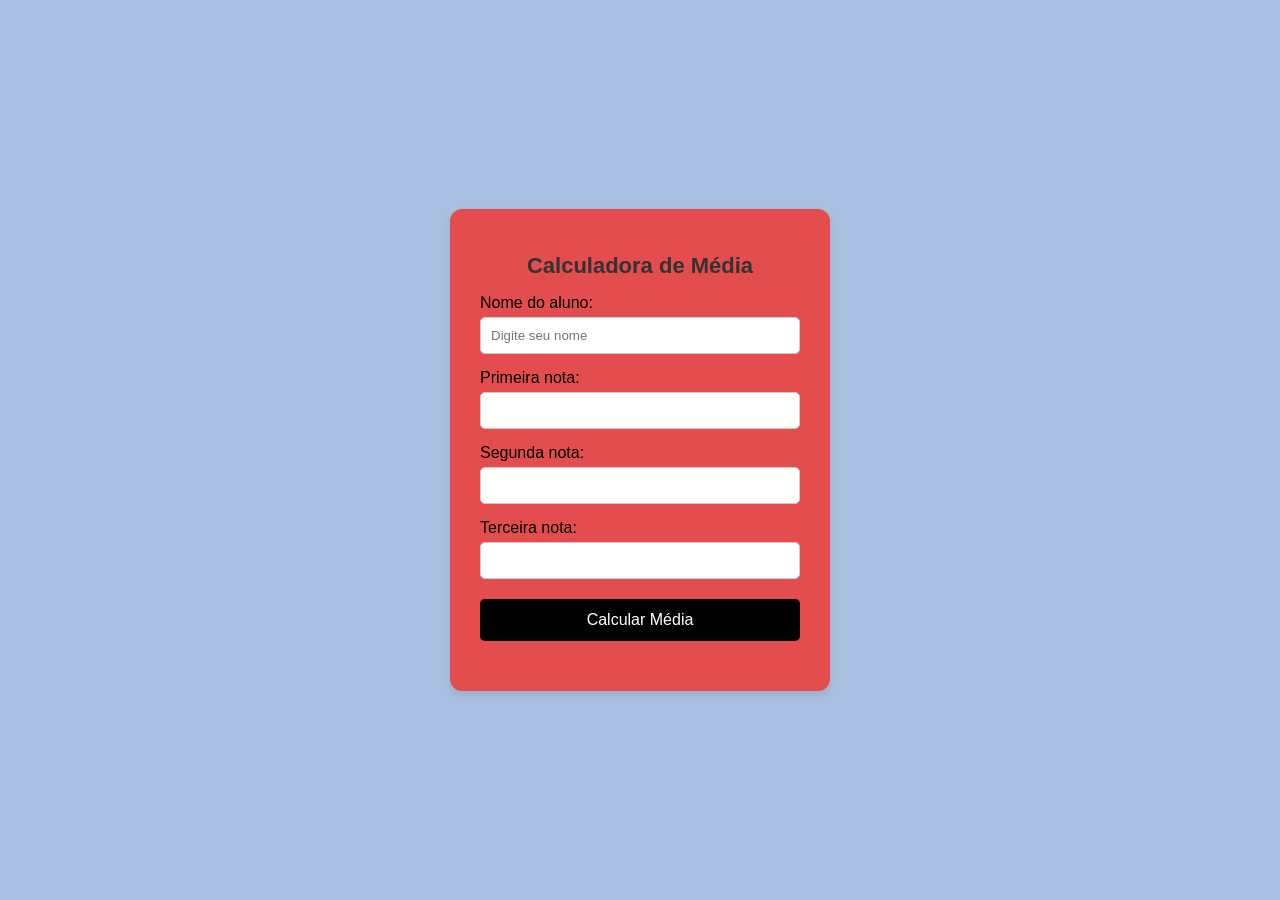
<file: index.html>
<!DOCTYPE html>
<html lang="pt-BR">
<head>
    <meta charset="UTF-8">
    <meta name="viewport" content="width=device-width, initial-scale=1.0">
    <title>Calculadora de Média Escolar</title>
    <script src="JS/script.js"></script>
    <link rel="stylesheet" href="CSS/style.css">
</head>

<body>

    <div class="container">

        <h1>Calculadora de Média</h1>

        <label>Nome do aluno:</label>
        <input type="text" id="nome" placeholder="Digite seu nome">

        <label>Primeira nota:</label>
        <input type="number" id="nota1" min="0" max="10" step="any">

        <label>Segunda nota:</label>
        <input type="number" id="nota2" min="0" max="10" step="any">

        <label>Terceira nota:</label>
        <input type="number" id="nota3" min="0" max="10" step="any">

        <button type="button" onclick="calcularMedia()">
            Calcular Média
        </button>

        <div id="resultado"></div>

    </div>


</body>
</html>
</file>
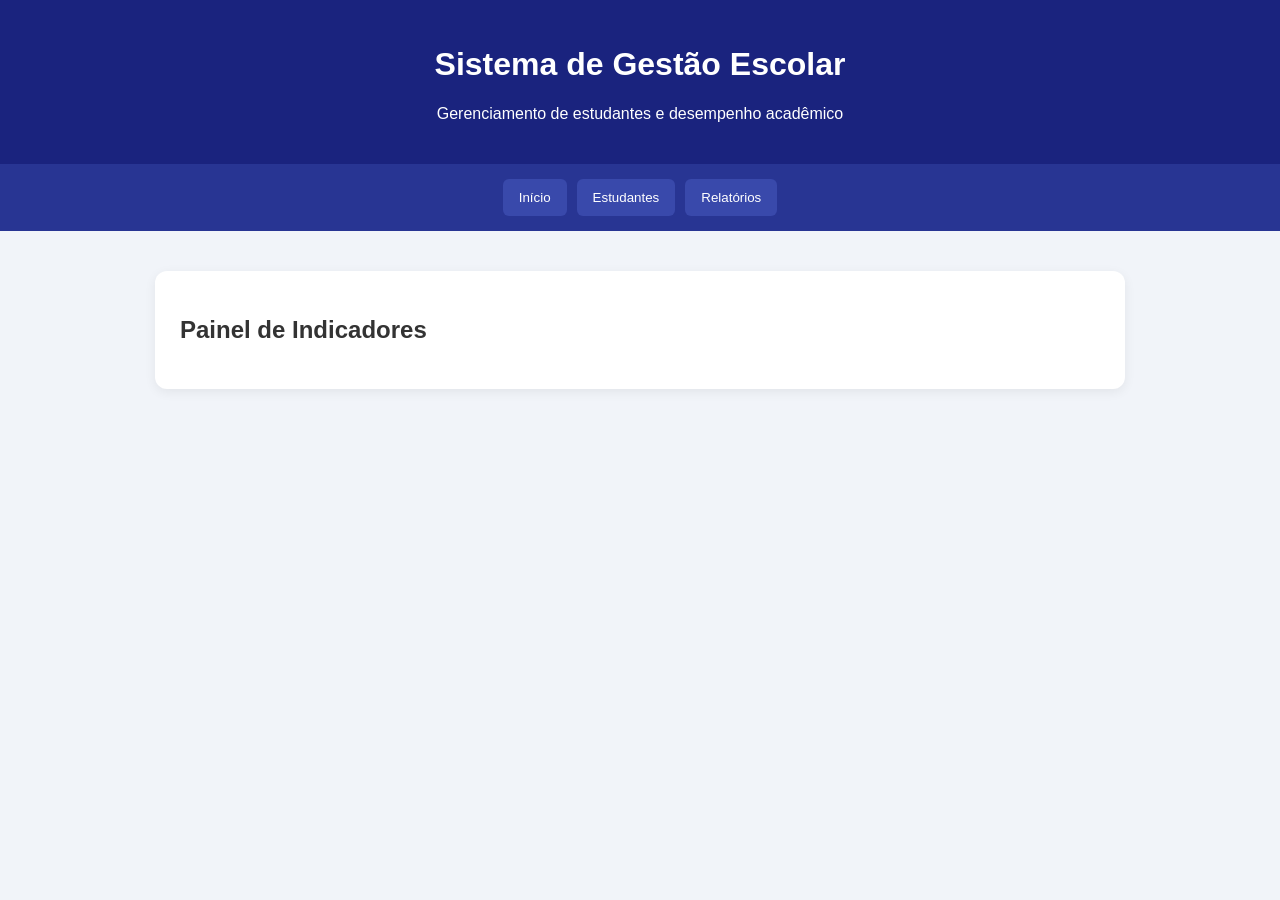
<file: index10.html>
<!DOCTYPE html>
<html lang="pt-br">
<head>
    <meta charset="UTF-8">
    <meta name="viewport" content="width=device-width, initial-scale=1.0">
    <title>Sistema de Gestão Escolar</title>
    <link rel="stylesheet" href="CSS/style10.css">
    <script src="JS/script10.js"></script>
</head>
<body>

<header>
    <h1>Sistema de Gestão Escolar</h1>
    <p>Gerenciamento de estudantes e desempenho acadêmico</p>
</header>

<nav>
    <button onclick="mostrar('inicio')">Início</button>
    <button onclick="mostrar('cadastro')">Estudantes</button>
    <button onclick="mostrar('relatorios')">Relatórios</button>
</nav>

<main>
    <section id="inicio">
        <h2>Painel de Indicadores</h2>
        <div id="indicadores"></div>
    </section>

    <section id="cadastro" hidden>
        <h2>Cadastro de Estudantes</h2>

        <input type="hidden" id="id">

        <input id="nome" placeholder="Nome do estudante">
        <input id="matricula" placeholder="Matrícula">
        <input id="turma" placeholder="Turma">
        <input id="curso" placeholder="Curso">

        <input id="nota1" type="number" min="0" max="10" step="0.1" placeholder="Nota 1">
        <input id="nota2" type="number" min="0" max="10" step="0.1" placeholder="Nota 2">

        <input id="faltas" type="number" min="0" placeholder="Quantidade de faltas">
        <input id="aulas" type="number" min="1" placeholder="Total de aulas">

        <button onclick="salvarAluno()">Salvar estudante</button>
        <button onclick="limparFormulario()">Limpar</button>

        <h3>Pesquisar estudantes</h3>
        <input id="pesquisa" placeholder="Digite o nome ou matrícula"
               oninput="listar()">

        <select id="filtroTurma" onchange="listar()">
            <option value="">Todas as turmas</option>
        </select>

        <div id="lista"></div>
    </section>

    <section id="relatorios" hidden>
        <h2>Relatório Escolar</h2>
        <div id="relatorio"></div>
        <button onclick="window.print()">Imprimir relatório</button>
    </section>
</main>


</body>
</html>
</file>
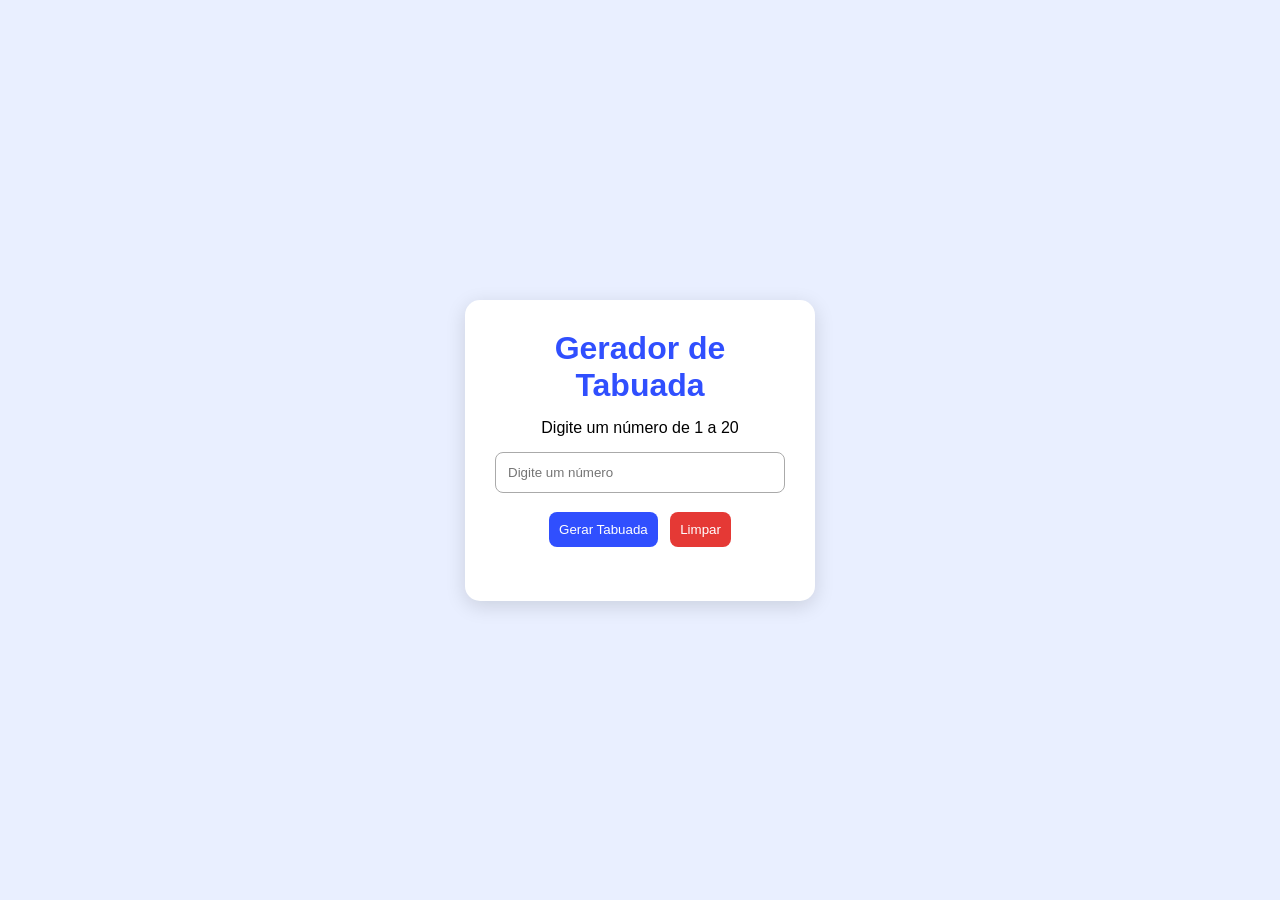
<file: index2.html>
<!DOCTYPE html>
<html lang="pt-br">
<head>
    <meta charset="UTF-8">
    <meta name="viewport" content="width=device-width, initial-scale=1.0">
    <title>Gerador de Tabuada</title>
    <link rel="stylesheet" href="CSS/style2.css">
    <script src="JS/script2.js"></script>
</head>
<body>
    <div class="container">
        <h1>Gerador de Tabuada</h1>
        <p>Digite um número de 1 a 20</p>

        <input type="number" id="numero" min="1" max="20"
               placeholder="Digite um número">

        <button onclick="gerarTabuada()">Gerar Tabuada</button>
        <button class="limpar" onclick="limpar()">Limpar</button>

        <div id="resultado"></div>
    </div>

    
</body>
</html>
</file>
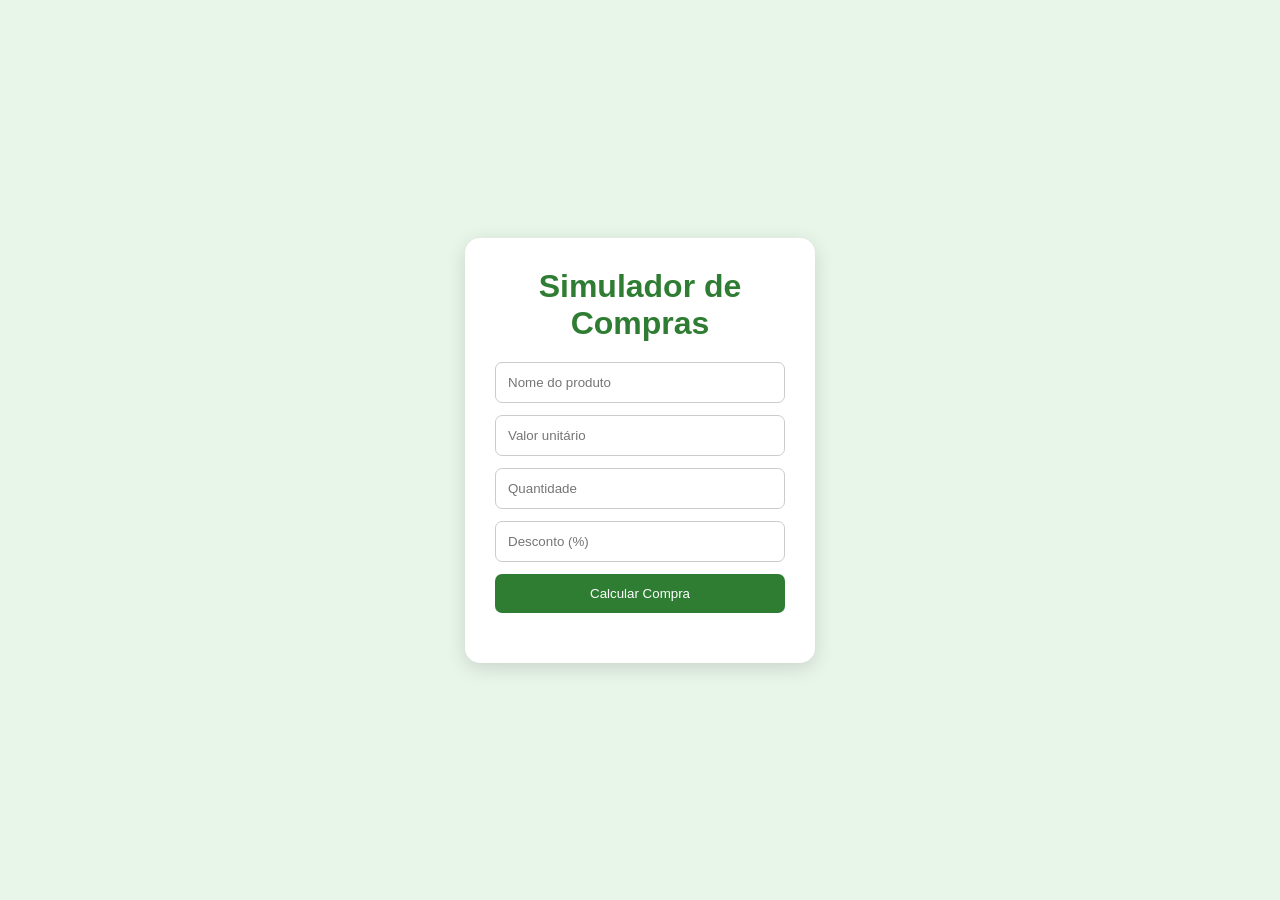
<file: index3.html>
<!DOCTYPE html>
<html lang="pt-br">
<head>
    <meta charset="UTF-8">
    <meta name="viewport" content="width=device-width, initial-scale=1.0">
    <title>Simulador de Compras</title>
    <link rel="stylesheet" href="CSS/style3.css">
    <script src="JS/script3.js"></script>
</head>
<body>
    <div class="container">
        <h1>Simulador de Compras</h1>

        <input type="text" id="produto" placeholder="Nome do produto">

        <input type="number" id="valor" placeholder="Valor unitário" step="0.01">

        <input type="number" id="quantidade" placeholder="Quantidade">

        <input type="number" id="desconto" placeholder="Desconto (%)">

        <button onclick="calcular()">Calcular Compra</button>

        <div id="resultado"></div>
    </div>

    
</body>
</html>
</file>
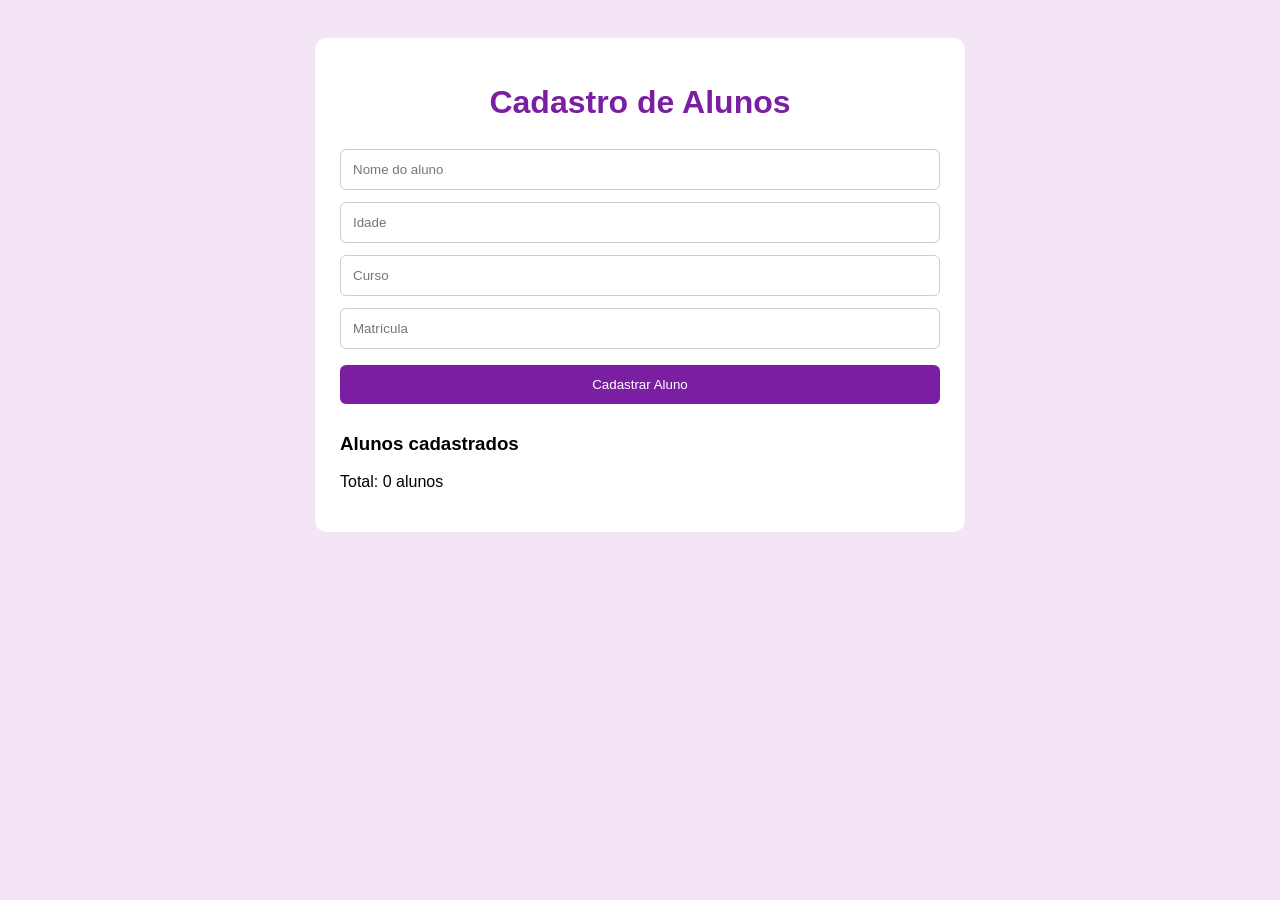
<file: index4.html>
<!DOCTYPE html>
<html lang="pt-br">
<head>
    <meta charset="UTF-8">
    <meta name="viewport" content="width=device-width, initial-scale=1.0">
    <title>Cadastro de Alunos</title>
    <link rel="stylesheet" href="CSS/style4.css">
     <script src="JS/script4.js"></script>
</head>
<body>
    <div class="container">
        <h1>Cadastro de Alunos</h1>

        <input id="nome" placeholder="Nome do aluno">
        <input id="idade" type="number" placeholder="Idade">
        <input id="curso" placeholder="Curso">
        <input id="matricula" placeholder="Matrícula">

        <button onclick="cadastrar()">Cadastrar Aluno</button>

        <h3>Alunos cadastrados</h3>
        <div id="lista"></div>
        <p id="total">Total: 0 alunos</p>
    </div>

</body>
</html>
</file>
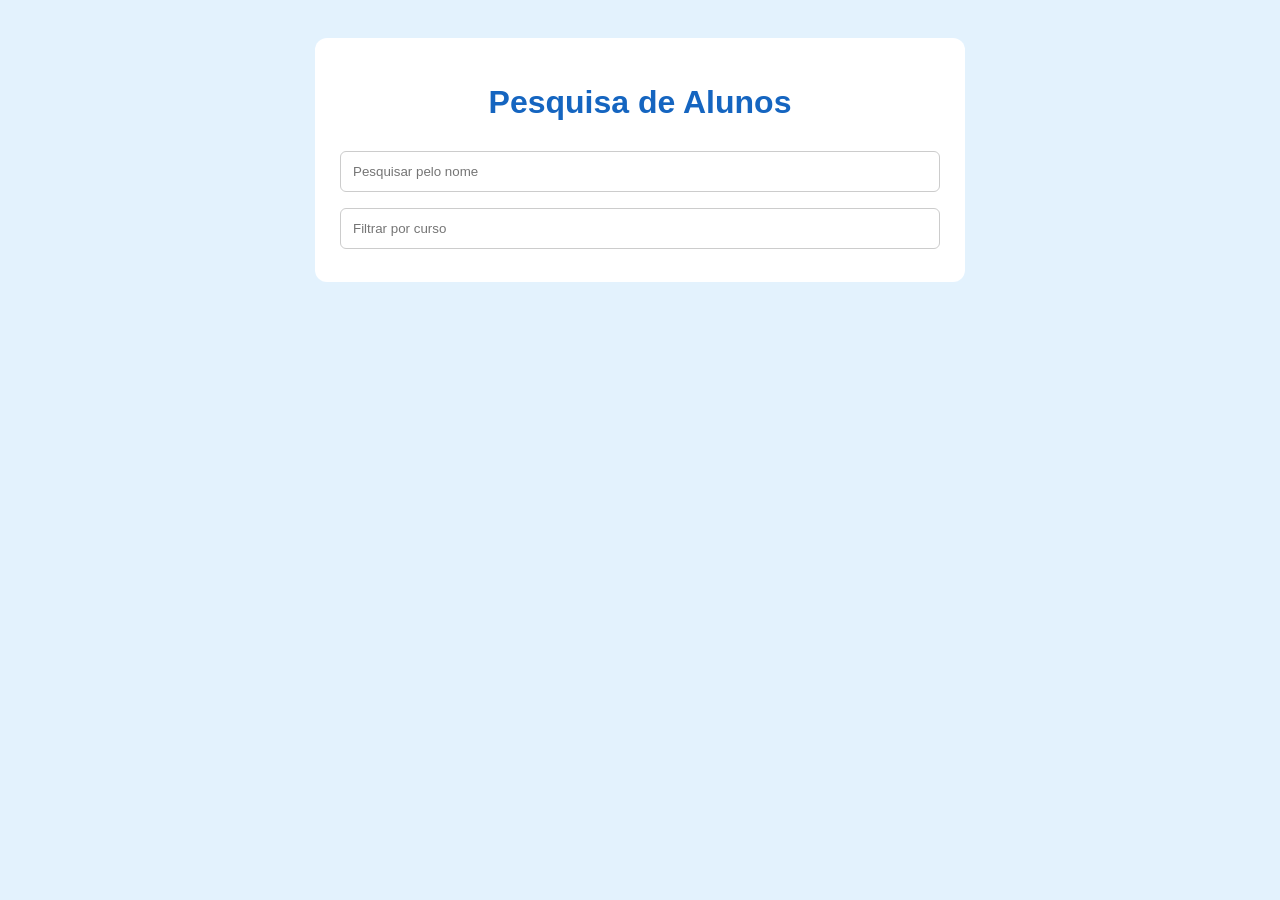
<file: index5.html>
<!DOCTYPE html>
<html lang="pt-br">
<head>
    <meta charset="UTF-8">
    <title>Pesquisa de Alunos</title>
    <link rel="stylesheet" href="CSS/style5.css">
    <script src="JS/script5.js"></script>
</head>
<body>
    <div class="container">
        <h1>Pesquisa de Alunos</h1>

        <input id="pesquisa" placeholder="Pesquisar pelo nome"
               oninput="pesquisar()">

        <input id="filtroCurso" placeholder="Filtrar por curso"
               oninput="pesquisar()">

        <div id="resultado"></div>
    </div>

    
</body>
</html>
</file>
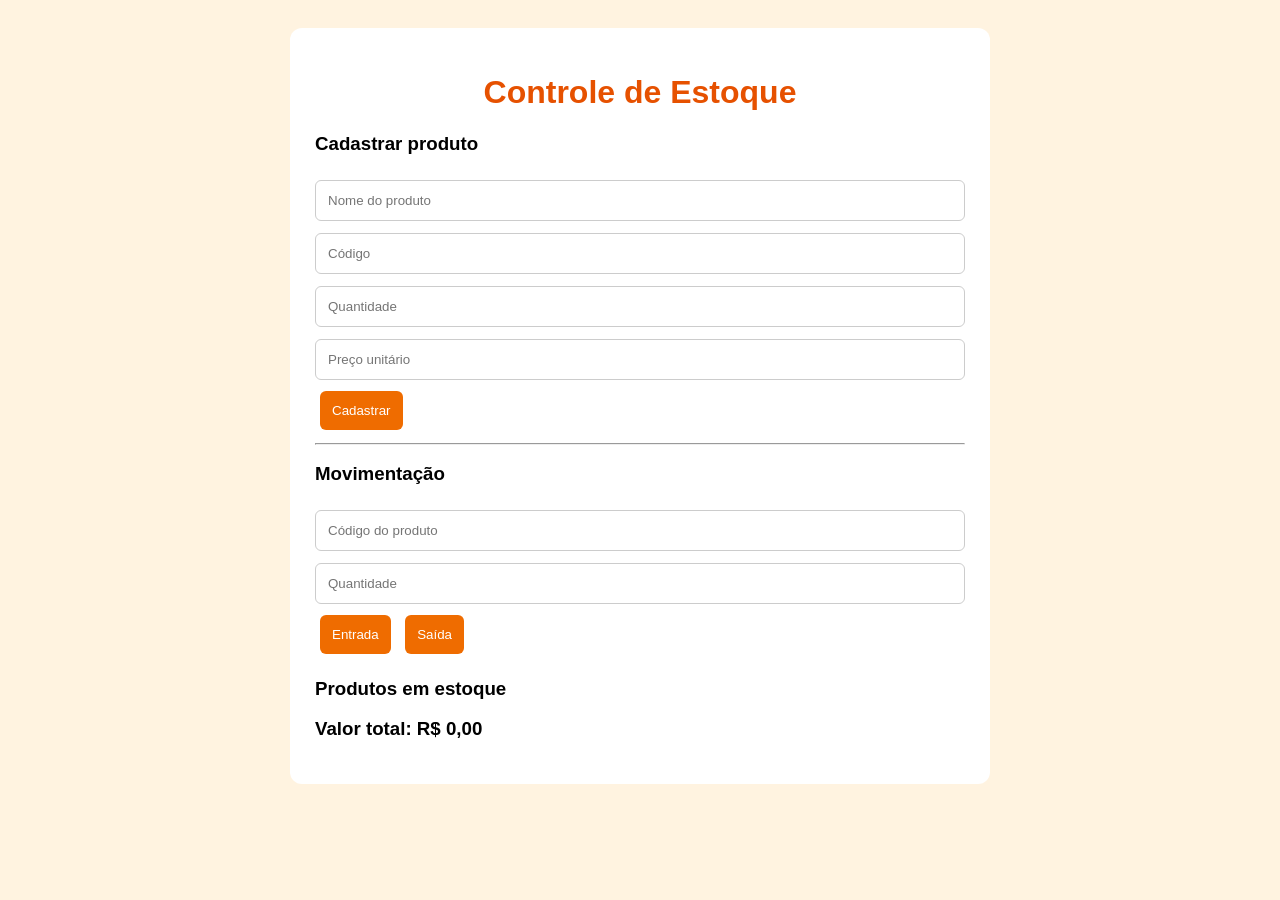
<file: index6.html>
<!DOCTYPE html>
<html lang="pt-br">
<head>
    <meta charset="UTF-8">
    <title>Controle de Estoque</title>
    <link rel="stylesheet" href="CSS/style6.css">
    <script src="JS/script6.js"></script>
</head>
<body>
    <div class="container">
        <h1>Controle de Estoque</h1>

        <h3>Cadastrar produto</h3>

        <input id="produto" placeholder="Nome do produto">
        <input id="codigo" placeholder="Código">
        <input id="quantidade" type="number" placeholder="Quantidade">
        <input id="preco" type="number" step="0.01" placeholder="Preço unitário">

        <button onclick="cadastrar()">Cadastrar</button>

        <hr>

        <h3>Movimentação</h3>

        <input id="codigoMovimento" placeholder="Código do produto">
        <input id="quantidadeMovimento" type="number" placeholder="Quantidade">

        <button onclick="entrada()">Entrada</button>
        <button onclick="saida()">Saída</button>

        <h3>Produtos em estoque</h3>
        <div id="lista"></div>

        <h3 id="valorTotal">Valor total: R$ 0,00</h3>
    </div>

    
</body>
</html>
</file>
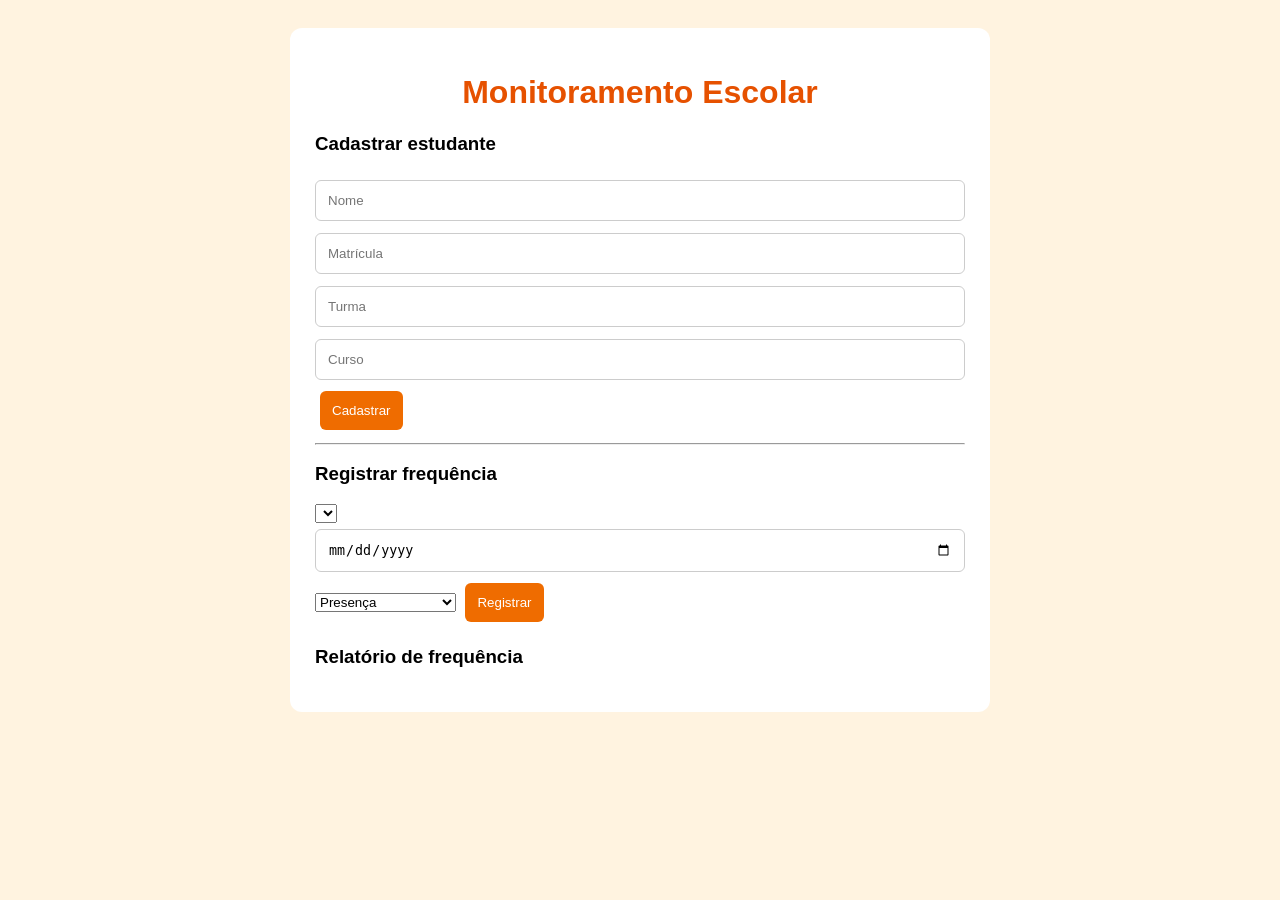
<file: index7.html>
<!DOCTYPE html>
<html lang="pt-br">
<head>
    <meta charset="UTF-8">
    <meta name="viewport" content="width=device-width, initial-scale=1.0">
    <title>Frequência Escolar</title>
    <link rel="stylesheet" href="CSS/style6.css">
     <script src="JS/script6.js"></script>
</head>
<body>
    <div class="container">
        <h1>Monitoramento Escolar</h1>

        <h3>Cadastrar estudante</h3>
        <input id="nome" placeholder="Nome">
        <input id="matricula" placeholder="Matrícula">
        <input id="turma" placeholder="Turma">
        <input id="curso" placeholder="Curso">

        <button onclick="cadastrar()">Cadastrar</button>

        <hr>

        <h3>Registrar frequência</h3>

        <select id="aluno"></select>
        <input type="date" id="data">

        <select id="situacao">
            <option value="presenca">Presença</option>
            <option value="justificada">Falta justificada</option>
            <option value="injustificada">Falta não justificada</option>
        </select>

        <button onclick="registrar()">Registrar</button>

        <h3>Relatório de frequência</h3>
        <div id="relatorio"></div>
    </div>

   
</body>
</html>
</file>
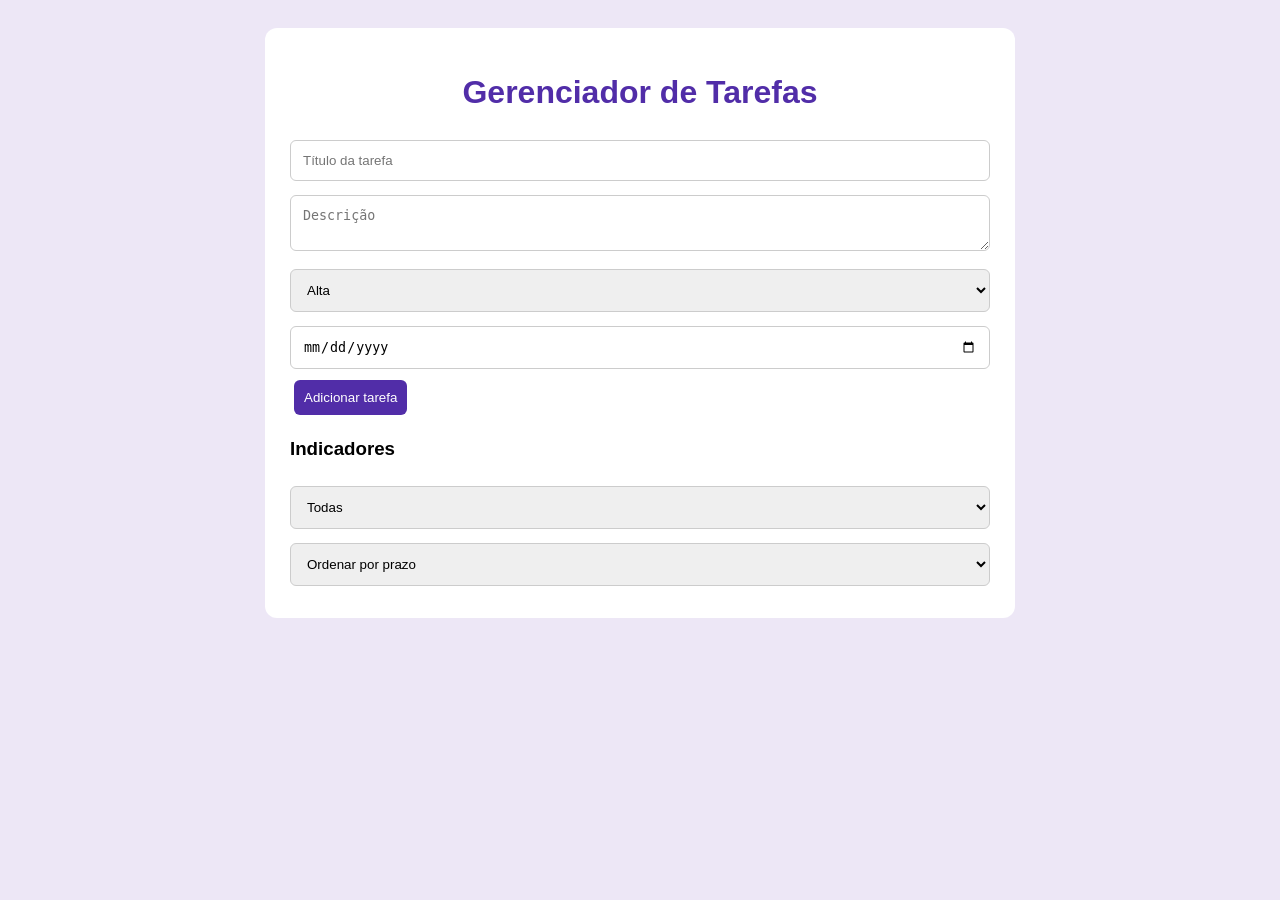
<file: index8.html>
<!DOCTYPE html>
<html lang="pt-br">
<head>
    <meta charset="UTF-8">
    <meta name="viewport" content="width=device-width, initial-scale=1.0">
    <title>Gerenciador de Tarefas</title>
    <link rel="stylesheet" href="CSS/style8.css">
    <script src="JS/script8.js"></script>
</head>
<body>
    <div class="container">
        <h1>Gerenciador de Tarefas</h1>

        <input id="titulo" placeholder="Título da tarefa">
        <textarea id="descricao" placeholder="Descrição"></textarea>

        <select id="prioridade">
            <option value="Alta">Alta</option>
            <option value="Média">Média</option>
            <option value="Baixa">Baixa</option>
        </select>

        <input type="date" id="prazo">

        <button onclick="adicionar()">Adicionar tarefa</button>

        <h3>Indicadores</h3>
        <p id="indicadores"></p>

        <select id="filtro" onchange="listar()">
            <option value="todas">Todas</option>
            <option value="pendente">Pendentes</option>
            <option value="concluida">Concluídas</option>
            <option value="atrasada">Atrasadas</option>
        </select>

        <select id="ordem" onchange="listar()">
            <option value="prazo">Ordenar por prazo</option>
            <option value="prioridade">Ordenar por prioridade</option>
        </select>

        <div id="lista"></div>
    </div>

    
</body>
</html>
</file>
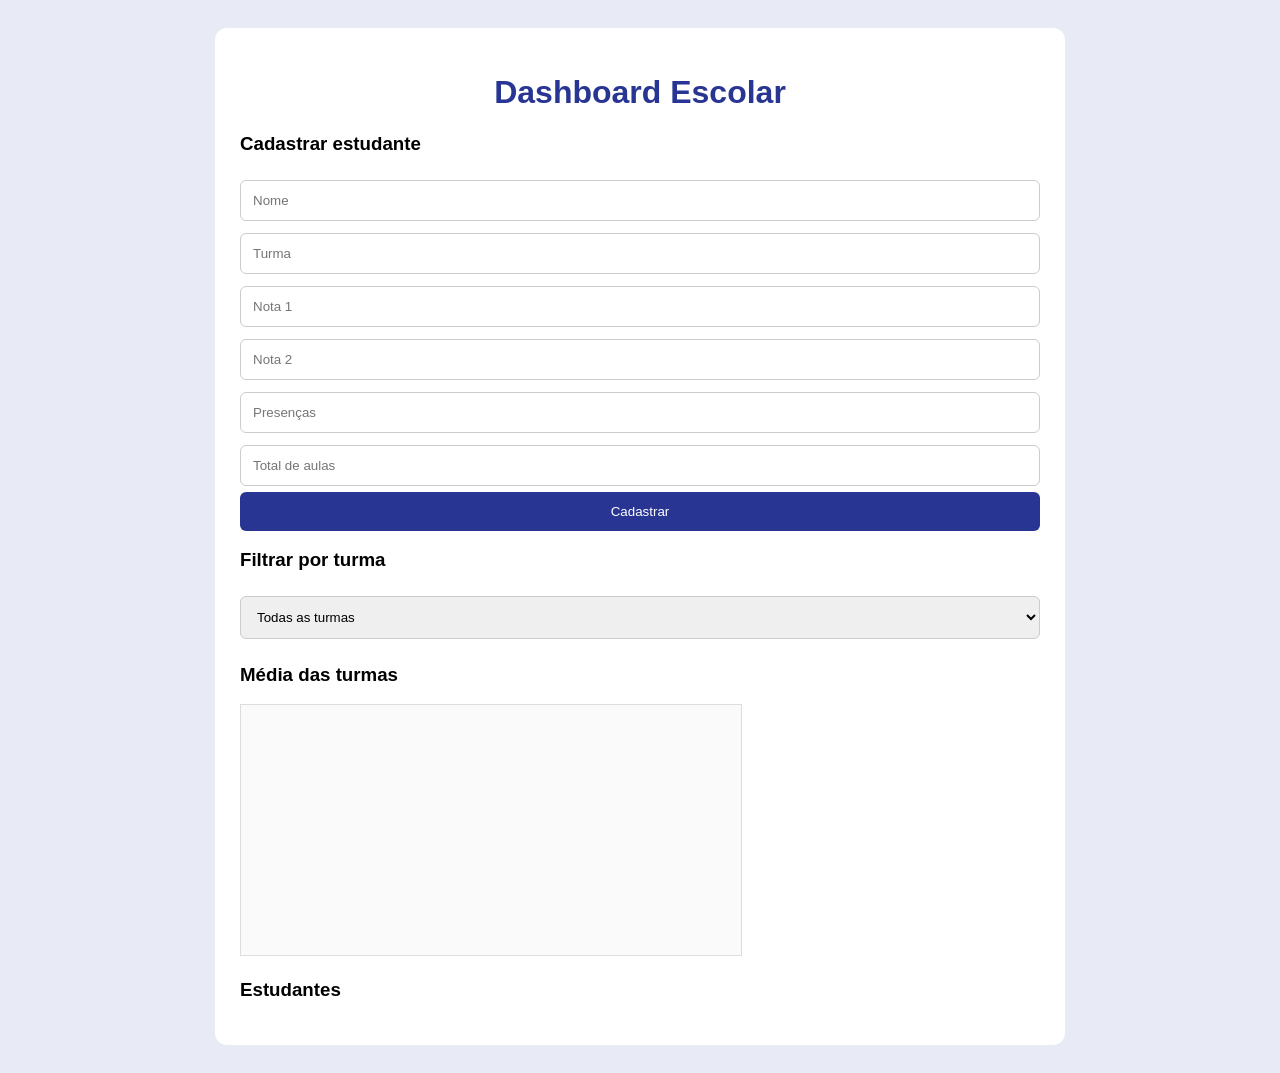
<file: index9.html>
<!DOCTYPE html>
<html lang="pt-br">
<head>
    <meta charset="UTF-8">
    <meta name="viewport" content="width=device-width, initial-scale=1.0">
    <title>Dashboard Escolar</title>
    <link rel="stylesheet" href="CSS/style9.css">
    <script src="JS/script9.js"></script>
</head>
<body>
    <div class="container">
        <h1>Dashboard Escolar</h1>

        <h3>Cadastrar estudante</h3>

        <input id="nome" placeholder="Nome">
        <input id="turma" placeholder="Turma">

        <input id="nota1" type="number" placeholder="Nota 1" min="0" max="10" step="0.1">
        <input id="nota2" type="number" placeholder="Nota 2" min="0" max="10" step="0.1">
        <input id="presencas" type="number" placeholder="Presenças">
        <input id="aulas" type="number" placeholder="Total de aulas">

        <button onclick="cadastrar()">Cadastrar</button>

        <h3>Filtrar por turma</h3>
        <select id="filtro" onchange="atualizar()">
            <option value="">Todas as turmas</option>
        </select>

        <div id="indicadores"></div>

        <h3>Média das turmas</h3>
        <canvas id="grafico" width="500" height="250"></canvas>

        <h3>Estudantes</h3>
        <div id="lista"></div>
    </div>

    
</body>
</html>
</file>
<file: CSS/style.css>
body {
            font-family: Arial, sans-serif;
            background-color: #aac0e2;
            display: flex;
            justify-content: center;
            align-items: center;
            min-height: 100vh;
            margin: 0;
        }

        .container {
            background-color: rgb(228, 77, 77);
            padding: 30px;
            border-radius: 12px;
            width: 320px;
            box-shadow: 0 4px 10px rgba(0,0,0,0.1);
        }

        h1 {
            text-align: center;
            font-size: 22px;
            color: #333;
        }

        label {
            display: block;
            margin-top: 15px;
        }

        input {
            width: 100%;
            padding: 10px;
            margin-top: 5px;
            box-sizing: border-box;
            border: 1px solid #ccc;
            border-radius: 5px;
        }

        button {
            width: 100%;
            padding: 12px;
            margin-top: 20px;
            background-color: #020202;
            color: white;
            border: none;
            border-radius: 5px;
            cursor: pointer;
            font-size: 16px;
        }

        button:hover {
            background-color: #1d4ed8;
        }

        #resultado {
            margin-top: 20px;
            text-align: center;
            line-height: 1.8;
        }
</file>
<file: CSS/style10.css>
* {
    box-sizing: border-box;
}

body {
    font-family: Arial, sans-serif;
    margin: 0;
    background: #f1f4f9;
    color: #333;
}

header {
    background: #1a237e;
    color: white;
    padding: 25px;
    text-align: center;
}

nav {
    background: #283593;
    display: flex;
    justify-content: center;
    flex-wrap: wrap;
    padding: 10px;
}

button {
    background: #3949ab;
    color: white;
    padding: 11px 16px;
    border: none;
    border-radius: 6px;
    cursor: pointer;
    margin: 5px;
}

button:hover {
    background: #1a237e;
}

main {
    max-width: 1000px;
    margin: 25px auto;
    padding: 15px;
}

section {
    background: white;
    padding: 25px;
    border-radius: 12px;
    margin-bottom: 20px;
    box-shadow: 0 3px 12px #0001;
}

input, select {
    width: 100%;
    padding: 12px;
    margin: 7px 0;
    border: 1px solid #ccc;
    border-radius: 6px;
}

.aluno, .indicador {
    background: #e8eaf6;
    padding: 15px;
    margin: 12px 0;
    border-radius: 8px;
}

.alerta {
    color: red;
    font-weight: bold;
}

@media (max-width: 600px) {
    header h1 {
        font-size: 22px;
    }

    main {
        padding: 10px;
    }

    section {
        padding: 15px;
    }

    nav button {
        flex: 1;
    }
}

@media print {
    nav, button, input, select {
        display: none !important;
    }

    body {
        background: white;
    }

    section {
        box-shadow: none;
    }
}
</file>
<file: CSS/style2.css>
* {
    margin: 0;
    padding: 0;
    box-sizing: border-box;
}

body {
    font-family: Arial, sans-serif;
    background: #e9efff;
    display: flex;
    justify-content: center;
    align-items: center;
    min-height: 100vh;
}

.container {
    background: white;
    padding: 30px;
    border-radius: 15px;
    width: 350px;
    text-align: center;
    box-shadow: 0 5px 20px #0002;
}

h1 {
    color: #304ffe;
    margin-bottom: 15px;
}

input {
    width: 100%;
    padding: 12px;
    margin: 15px 0;
    border: 1px solid #aaa;
    border-radius: 8px;
}

button {
    padding: 10px;
    border: none;
    border-radius: 8px;
    background: #304ffe;
    color: white;
    cursor: pointer;
    margin: 4px;
}

.limpar {
    background: #e53935;
}

#resultado {
    margin-top: 20px;
    line-height: 1.8;
    color: #333;
}

.erro {
    color: red;
}
</file>
<file: CSS/style3.css>
* {
    margin: 0;
    padding: 0;
    box-sizing: border-box;
}

body {
    font-family: Arial;
    background: #e8f5e9;
    display: flex;
    justify-content: center;
    align-items: center;
    min-height: 100vh;
}

.container {
    background: white;
    padding: 30px;
    border-radius: 15px;
    width: 350px;
    box-shadow: 0 5px 20px #0002;
}

h1 {
    text-align: center;
    color: #2e7d32;
    margin-bottom: 20px;
}

input {
    width: 100%;
    padding: 12px;
    margin-bottom: 12px;
    border: 1px solid #ccc;
    border-radius: 7px;
}

button {
    width: 100%;
    padding: 12px;
    background: #2e7d32;
    color: white;
    border: none;
    border-radius: 7px;
    cursor: pointer;
}

#resultado {
    margin-top: 20px;
    line-height: 1.8;
}

.erro {
    color: red;
}
</file>
<file: CSS/style4.css>
body {
    font-family: Arial;
    background: #f3e5f5;
    padding: 30px;
}

.container {
    max-width: 600px;
    margin: auto;
    background: white;
    padding: 25px;
    border-radius: 12px;
}

h1 {
    color: #7b1fa2;
    text-align: center;
}

input {
    width: 100%;
    padding: 12px;
    margin: 6px 0;
    box-sizing: border-box;
    border: 1px solid #ccc;
    border-radius: 6px;
}

button {
    width: 100%;
    padding: 12px;
    background: #7b1fa2;
    color: white;
    border: none;
    border-radius: 6px;
    cursor: pointer;
    margin: 10px 0;
}

.aluno {
    background: #f3e5f5;
    padding: 12px;
    margin: 8px 0;
    border-radius: 7px;
}
</file>
<file: CSS/style5.css>
body {
    font-family: Arial;
    background: #e3f2fd;
    padding: 30px;
}

.container {
    max-width: 600px;
    margin: auto;
    background: white;
    padding: 25px;
    border-radius: 12px;
}

h1 {
    color: #1565c0;
    text-align: center;
}

input {
    width: 100%;
    padding: 12px;
    margin: 8px 0;
    box-sizing: border-box;
    border: 1px solid #ccc;
    border-radius: 6px;
}

.aluno {
    background: #e3f2fd;
    padding: 12px;
    margin-top: 10px;
    border-radius: 7px;
}
</file>
<file: CSS/style6.css>
body {
    font-family: Arial;
    background: #fff3e0;
    padding: 20px;
}

.container {
    max-width: 650px;
    margin: auto;
    background: white;
    padding: 25px;
    border-radius: 12px;
}

h1 {
    text-align: center;
    color: #e65100;
}

input {
    width: 100%;
    padding: 12px;
    margin: 6px 0;
    box-sizing: border-box;
    border: 1px solid #ccc;
    border-radius: 6px;
}

button {
    padding: 12px;
    background: #ef6c00;
    color: white;
    border: none;
    border-radius: 6px;
    cursor: pointer;
    margin: 5px;
}

.produto {
    padding: 12px;
    background: #fff3e0;
    margin: 8px 0;
    border-radius: 7px;
}

.baixo {
    border: 2px solid red;
    background: #ffebee;
}
</file>
<file: CSS/style8.css>
body {
    font-family: Arial;
    background: #ede7f6;
    padding: 20px;
}

.container {
    max-width: 700px;
    margin: auto;
    background: white;
    padding: 25px;
    border-radius: 12px;
}

h1 {
    color: #512da8;
    text-align: center;
}

input, textarea, select {
    width: 100%;
    padding: 12px;
    margin: 7px 0;
    box-sizing: border-box;
    border: 1px solid #ccc;
    border-radius: 6px;
}

button {
    padding: 10px;
    background: #512da8;
    color: white;
    border: none;
    border-radius: 6px;
    cursor: pointer;
    margin: 4px;
}

.tarefa {
    padding: 15px;
    margin-top: 12px;
    background: #ede7f6;
    border-radius: 8px;
}

.atrasada {
    border: 2px solid red;
}

.concluida {
    background: #c8e6c9;
}
</file>
<file: CSS/style9.css>
body {
    font-family: Arial;
    background: #e8eaf6;
    padding: 20px;
}

.container {
    max-width: 800px;
    margin: auto;
    background: white;
    padding: 25px;
    border-radius: 12px;
}

h1 {
    text-align: center;
    color: #283593;
}

input, select {
    width: 100%;
    padding: 12px;
    margin: 6px 0;
    box-sizing: border-box;
    border: 1px solid #ccc;
    border-radius: 6px;
}

button {
    width: 100%;
    padding: 12px;
    background: #283593;
    color: white;
    border: none;
    border-radius: 6px;
    cursor: pointer;
}

.indicador, .aluno {
    background: #e8eaf6;
    padding: 15px;
    margin: 10px 0;
    border-radius: 8px;
}

canvas {
    max-width: 100%;
    background: #fafafa;
    border: 1px solid #ddd;
}
</file>
